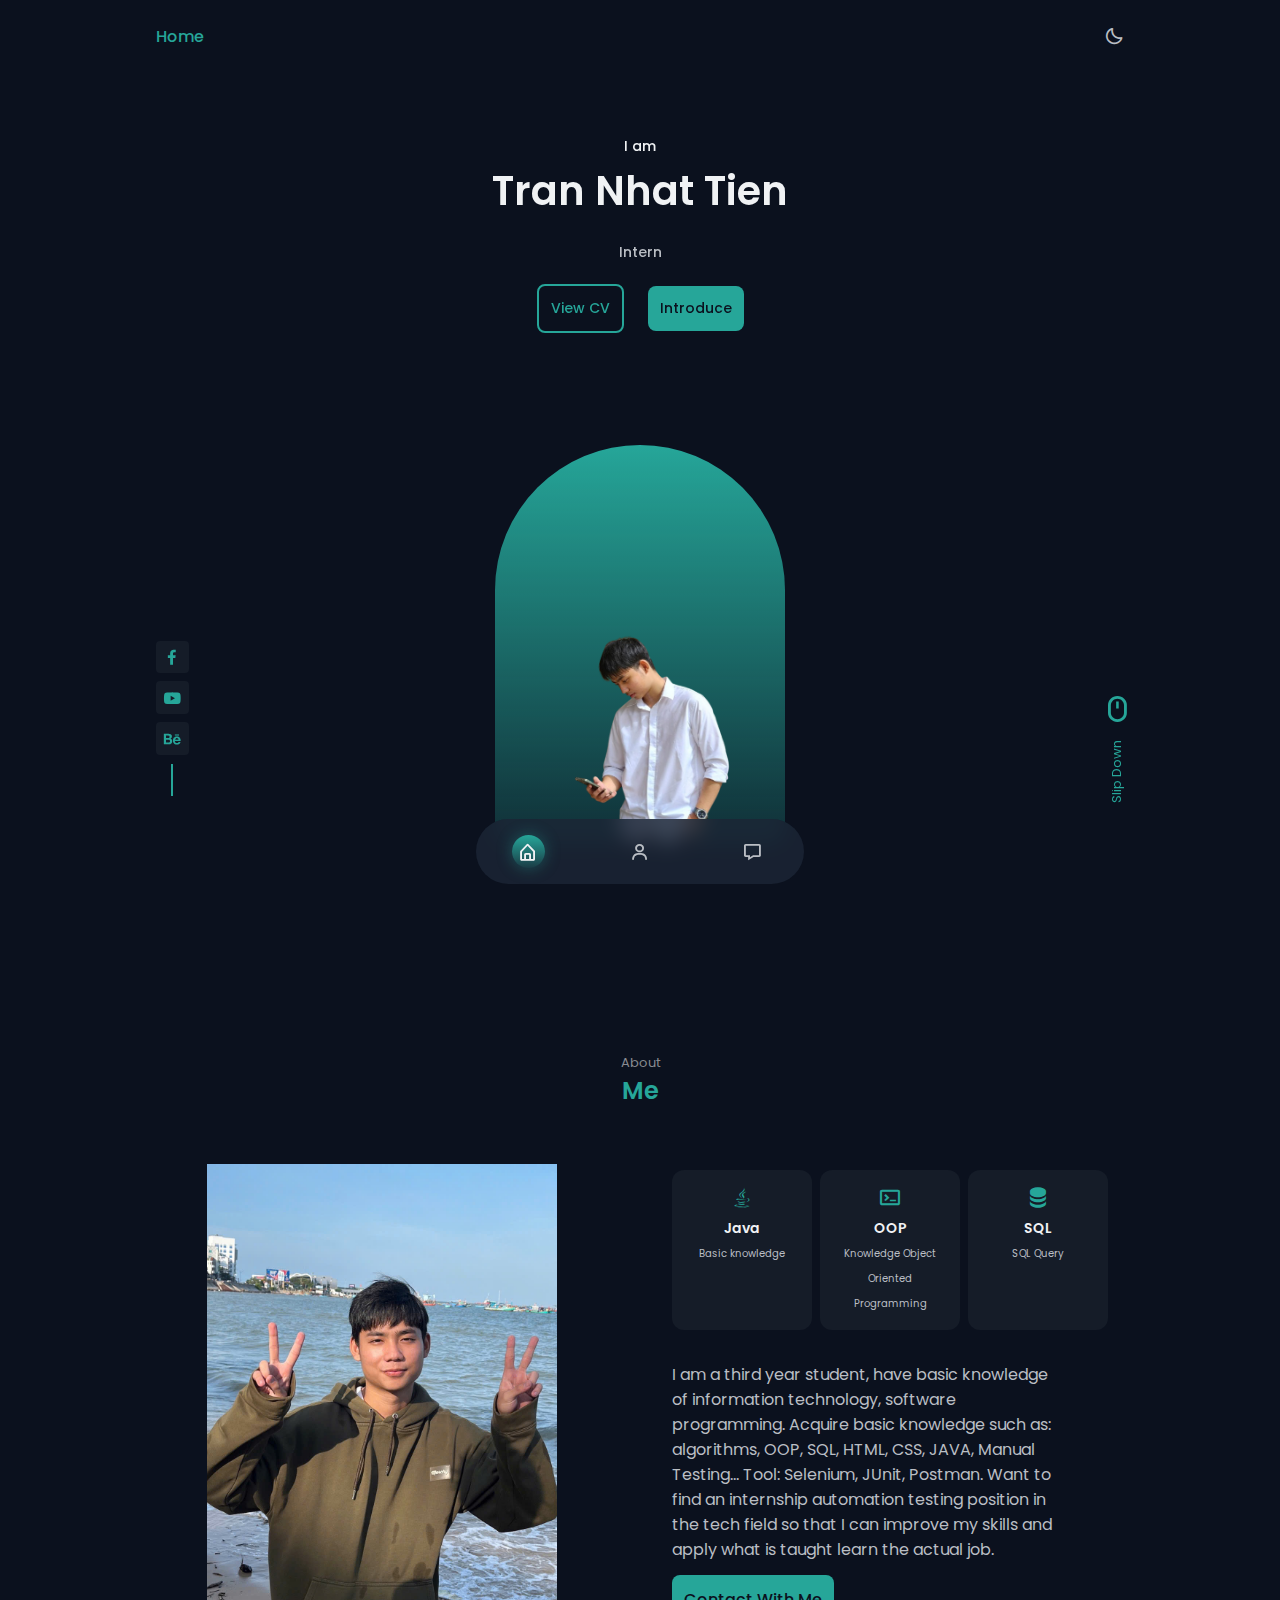
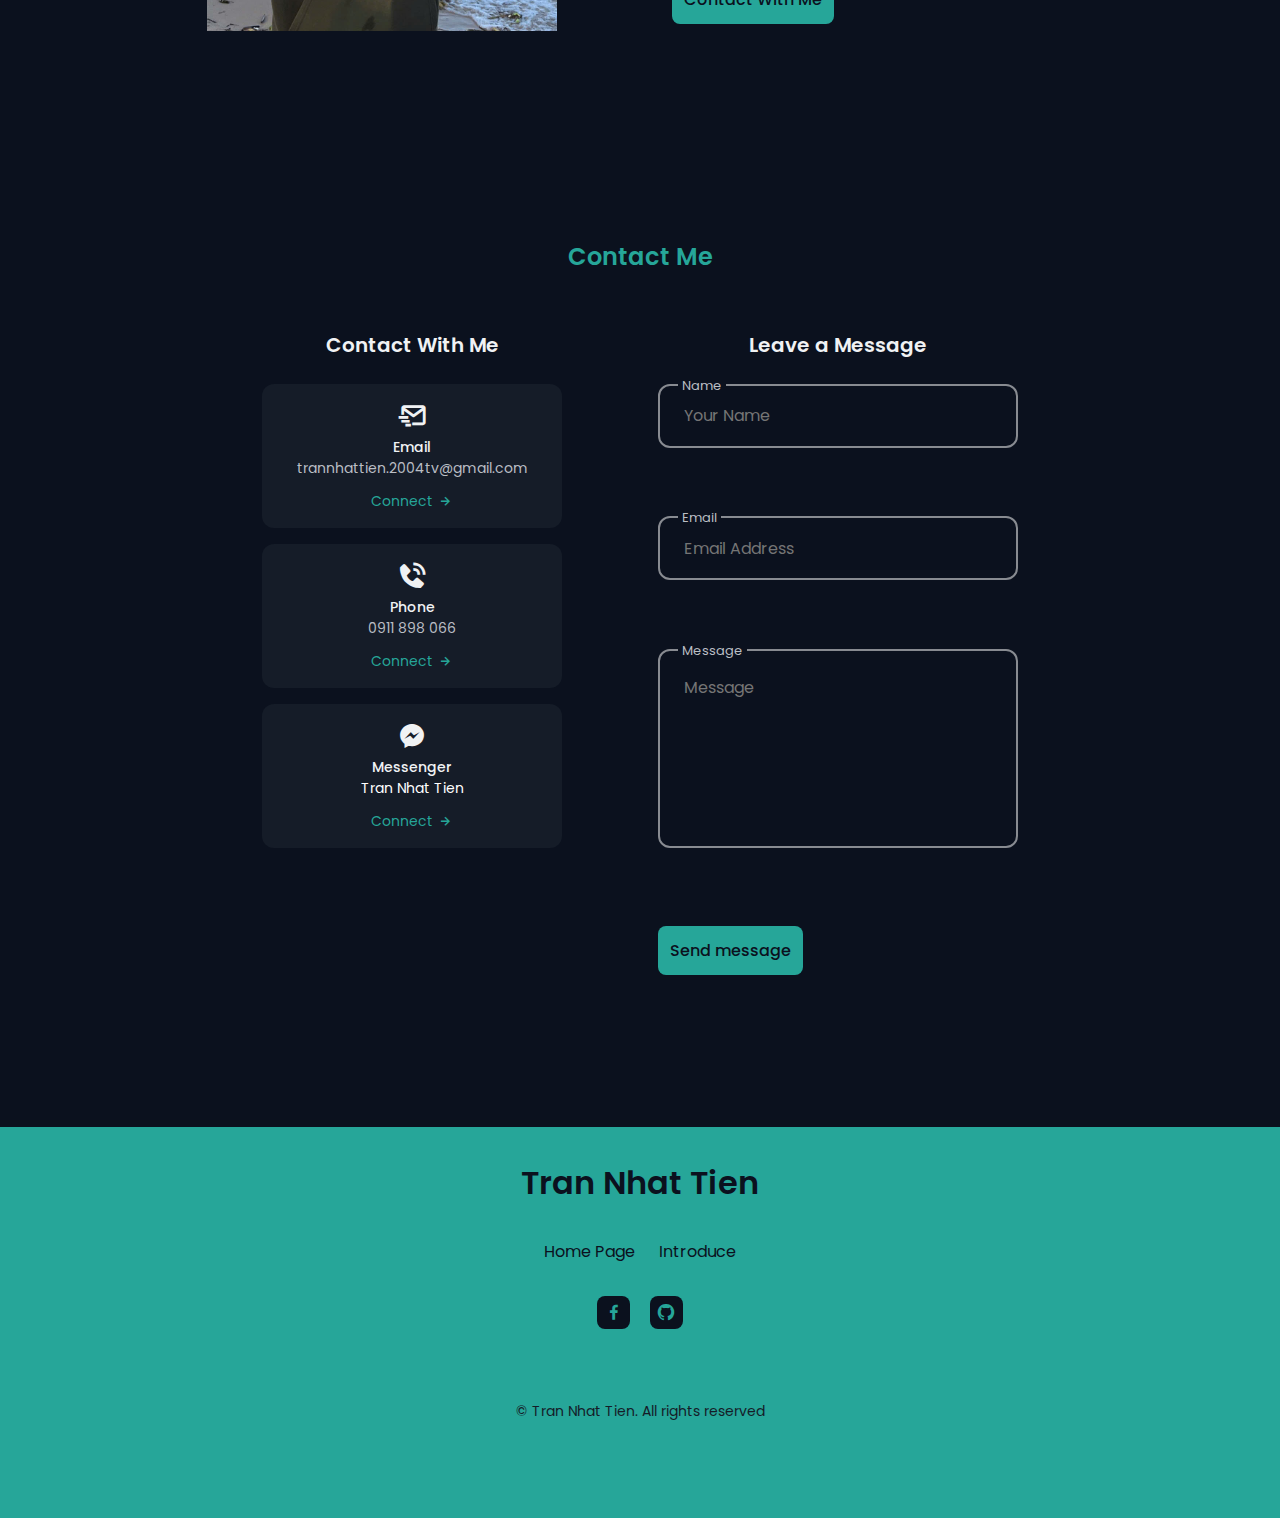
<file: index.html>
<!DOCTYPE html>
<html lang="en">

<head>
    <meta charset="UTF-8">
    <meta name="viewport" content="width=device-width, initial-scale=1.0">

    <!--=============== FAVICON ===============-->
    <link rel="shortcut icon" href="./assets/img/favicon.png" type="image/x-icon">

    <!--=============== BOXICONS ===============-->
    <link href='https://unpkg.com/boxicons@2.1.1/css/boxicons.min.css' rel='stylesheet'>

    <!--=============== SWIPER CSS ===============-->
    <link rel="stylesheet" href="./assets/css/swiper-bundle.min.css">

    <!--=============== CSS ===============-->
    <link rel="stylesheet" href="./assets/css/styles.css">

    <title>Trần Nhật Tiến</title>
</head>

<body>
    <!--=============== HEADER ===============-->
    <header class="header" id="header">
        <nav class="nav container">
            <a href="#" class="nav__logo">Home</a>

            <div class="nav__menu">
                <ul class="nav__list">
                    <li class="nav__item ">
                        <a href="#home" class="nav__link active-link">
                            <i class='bx bx-home-alt'></i>
                        </a>
                    </li>

                    <li class="nav__item">
                        <a href="#about" class="nav__link">
                            <i class='bx bx-user'></i>
                        </a>
                    </li>

                    <li class="nav__item">
                        <a href="#contact" class="nav__link">
                            <i class='bx bx-message'></i>
                        </a>
                    </li>
                </ul>
            </div>

            <!-- Theme Change Button -->
            <i class='bx bx-moon change-theme' id="theme-button"></i>
        </nav>
    </header>

    <!--=============== MAIN ===============-->
    <main class="main">
        <!--=============== HOME ===============-->
        <section class="home section" id="home">
            <div class="home__container container grid">
                <div class="home__data">
                    <span class="home__greeting">I am</span>
                    <h1 class="home__name">Tran Nhat Tien</h1>
                    <h3 class="home__education"><br>Intern<br><br>

                        <div class="home__buttons">
                            <a href="https://tiendoha.github.io/github-portforlio/CV.pdf" class="button button--ghost" target="_blank">
                                View CV
                            </a>
                            <a href="#about" class="button">Introduce</a>
                        </div>
                </div>
                <div class="home__handle">
                    <img src="./assets/img/tien.png" alt="" class="home__img">
                </div>

                <div class="home__social">
                    <a href="https://www.facebook.com/nhattien.tran.522/?locale=vi_VN" target="_blank" class="home__social-link">
                        <i class='bx bxl-facebook'></i>
                    </a>

                    <a href="#home" 
                        class="home__social-link ">
                        <i class='bx bxl-youtube'></i>
                    </a>

                    <a href="#home"  class="home__social-link ">
                        <i class='bx bxl-behance'></i>
                    </a>
                </div>

                <a href="#about" class="home__scroll">
                    <i class='bx bx-mouse home__scroll-icon'></i>
                    <span class="home__scroll-name">Slip Down</span>
                </a>
            </div>
        </section>

        <!--=============== ABOUT ===============-->
        <section class="about section" id="about">
            <span class="section__subtitle">About </span>
            <h2 class="section__title">Me</h2>

            <div class="about__container container grid">
                <img src="./assets/img/tien2.jpg" alt="" class="about__img">

                <div class="about__data">
                    <div class="about__info">
                        <div class="about__box">
                            <i class='bx bxl-java about__icon'></i>
                            <h3 class="about__title">Java</h3>
                            <span class="about__subtitle">Basic knowledge</span>
                        </div>
                        
                        <div class="about__box">
                            <i class='bx bx-terminal about__icon'></i>
                            <h3 class="about__title">OOP</h3>
                            <span class="about__subtitle">Knowledge Object Oriented Programming</span>
                        </div>
                        
                        <div class="about__box">
                            <i class='bx bxs-data about__icon'></i>
                            <h3 class="about__title">SQL</h3>
                            <span class="about__subtitle">SQL Query</span>
                        </div>
                    </div>

                    <p class="about__description">
                        I am a third year student, have basic knowledge of information technology, 
                        software programming. Acquire basic knowledge such as: 
                        algorithms, OOP, SQL, HTML, CSS, JAVA, Manual Testing...
                        Tool: Selenium, JUnit, Postman. 
                        Want to find an internship automation testing position in the tech field so that 
                        I can improve my skills and apply what is taught learn the actual job.
                        
                    </p>

                    <a href="#contact" class="button">Contact With Me</a>
                </div>
            </div>
        </section>

        <!--=============== WORK ===============-->
        <section class="work section" id="work">
            <span class="section__subtitle">My Portfolio</span>
            <h2 class="section__subtitle">Sản Phẩm Nổi Bật</h2>

            <div class="work__filters">
                <span class="work__item active-work" data-filter="all">All</span>
                <span class="work__item" data-filter=".web">Đồ Họa</span>
                <span class="work__item" data-filter=".movil">Web</span>
                <span class="work__item" data-filter=".behance">Behance</span>
            </div>

            <div class="work__container container grid">
                <div class="work__card mix web">
                    <img src="./assets/img/work1.jpg" alt="" class="work__img">

                    <h3 class="work__title">Thết Kế Đồ Họa</h3>
                    <a href="./2d.html" target="_blank" class="work__button">
                        Sản Phẩm <i class='bx bx-right-arrow-alt work__icon'></i>
                    </a>
                </div>

                <div class="work__card mix web">
                    <img src="./assets/img/work4.jpg" alt="" class="work__img">

                    <h3 class="work__title">Edit Video</h3>
                    <a href="./video.html" target="_blank" class="work__button">
                        Sản Phẩm <i class='bx bx-right-arrow-alt work__icon'></i>
                    </a>
                </div>

                <div class="work__card mix movil">
                    <img src="./assets/img/work5.jpg" alt="" class="work__img">

                    <h3 class="work__title">Thiết Kế Web</h3>
                    <a href="./web.html" target="_blank" class="work__button">
                        Sản Phẩm <i class='bx bx-right-arrow-alt work__icon'></i>
                    </a>
                </div>
                <div class="work__card mix behance">
                    <img src="./assets/img/work5.jpg" alt="" class="work__img">

                    <h3 class="work__title">Một Số Dự Án Nổi Bật Tại Behance</h3>
                    <a href="https://www.behance.net/tngnguyn74" target="_blank" class="work__button">
                        Sản Phẩm <i class='bx bx-right-arrow-alt work__icon'></i>
                    </a>
                </div>
            </div>
        </section>

        <!--=============== CONTACT ===============-->
        <section class="contact section" id="contact">
            
            <h2 class="section__title">Contact Me</h2>

            <div class="contact__container container grid">
                <div class="contact__content">
                    <h3 class="contact__title">Contact With Me</h3>

                    <div class="contact__info">
                        <div class="contact__card">
                            <i class='bx bx-mail-send contact__card-icon'></i>
                            <h3 class="contact__card-title">Email</h3>
                            <span class="contact__card-data">trannhattien.2004tv@gmail.com</span>

                            <a href="mailto:examplemail@correo.com" target="_blank" class="contact__button">
                                Connect <i class='bx bx-right-arrow-alt contact__button-icon'></i>
                            </a>
                        </div>

                        <div class="contact__card">
                            <i class='bx bxs-phone-call contact__card-icon'></i>
                            <h3 class="contact__card-title">Phone</h3>
                            <span class="contact__card-data">0911 898 066</span>

                            <a href="https://api.whatsapp.com/send?phone=0376142044&text=Hello" target="_blank"
                                class="contact__button">
                                Connect <i class='bx bx-right-arrow-alt contact__button-icon'></i>
                            </a>
                        </div>

                        <div class="contact__card">
                            <i class='bx bxl-messenger contact__card-icon'></i>
                            <h3 class="contact__card-title">Messenger</h3>
                            <span class="contact__card-data">
                                <a class="hi" href="https://www.facebook.com/nhattien.tran.522/?locale=vi_VN">Tran Nhat Tien</a>  
                            </span>

                            <a href="https://www.facebook.com/nhattien.tran.522/?locale=vi_VN" target="_blank" class="contact__button">
                                Connect <i class='bx bx-right-arrow-alt contact__button-icon'></i>
                            </a>
                        </div>
                    </div>
                </div>

                <div class="contact__content">
                    <h3 class="contact__title">Leave a Message</h3>

                    <form action="" class="contact__form" id="form-1">
                        <div class="contact__form-div">
                            <label for="fullname" class="contact__form-tag">Name</label>
                            <input id="fullname" name="fullname" type="text" placeholder="Your Name"
                                class="contact__form-input">
                            <span class="form-message"></span>
                        </div>

                        <div class="contact__form-div">
                            <label for="email" class="contact__form-tag">Email</label>
                            <input id="email" name="email" type="text" placeholder="Email Address"
                                class="contact__form-input">
                            <span class="form-message"></span>
                        </div>

                        <div class="contact__form-div contact__form-area">
                            <label for="" class="contact__form-tag">Message</label>
                            <textarea name="message" id="message" cols="30" rows="10" class="contact__form-input"
                                placeholder="Message "></textarea>
                            <span class="form-message"></span>
                        </div>

                        <button class="button form-submit">Send message</button>
                    </form>
                </div>
            </div>
        </section>
    </main>

    <!--=============== FOOTER ===============-->
    <footer class="footer">
        <div class="footer__container container">
            <h1 class="footer__title">Tran Nhat Tien</h1>

            <ul class="footer__list">
                <li>
                    <a href="#home" class="footer__link">Home Page</a>
                </li>
                <li>
                    <a href="#about" class="footer__link">Introduce </a>
                </li>
                
            </ul>

            <ul class="footer__social">
                <a href="https://www.facebook.com/nhattien.tran.522/?locale=vi_VN" target="_blank" class="footer__social-link">
                    <i class='bx bxl-facebook'></i>
                </a>
                
                <a href="https://github.com/tiendoha" target="_blank" class="footer__social-link">
                    <i class='bx bxl-github'></i>
                </a>
               
            </ul>

            <span class="footer__copy">
                &#169; Tran Nhat Tien. All rights reserved
            </span>
        </div>
    </footer>
    <div id="toast"></div>
    <!-- FORM VALIDATOR -->
    <script src="./assets/js/validator.js"></script>
    <script>
        Validator({
            form: '#form-1',
            formGroupSelector: '.contact__form-div',
            errorSelector: '.form-message',
            rules: [
                Validator.isRequired('#fullname', 'Please enter your name'),
                Validator.isRequired('#email', 'Please enter your email'),
                Validator.isEmail('#email', 'Email address is not valid'),
                Validator.isRequired('#message', 'Please enter a message'),
            ],
            onSubmit: function (data) {
                console.log(data);
            }
        });
    </script>
    <!-- TOAST MESENGES -->
    <script src="./assets/js/toast.js"></script>

    <!--=============== SCROLLREVEAL ===============-->
    <script src="./assets/js/scrollreveal.min.js"></script>

    <!--=============== MIXITUP FILTER ===============-->
    <script src="./assets/js/mixitup.min.js"></script>

    <!--=============== MAIN JS ===============-->
    <script src="./assets/js/main.js"></script>
</body>

</html>
</file>
<file: assets/css/styles.css>
/*=============== GOOGLE FONTS ===============*/
@import url("https://fonts.googleapis.com/css2?family=Poppins:wght@400;500;600&display=swap");

/*=============== VARIABLES CSS ===============*/
:root {
  --header-height: 3.5rem;

  /*========== Colors ==========*/
  /*Color mode HSL(hue, saturation, lightness)*/
  /*
        Purple: hsl(250, 66%, 75%)
        Blue: hsl(207, 90%, 72%)
        Pink: hsl(356, 66%, 75%)
        Teal: hsl(174, 63%, 62%)
  */
  --first-hue: 174;
  --sat: 63%;
  --lig: 40%;
  --second-hue: 219;
  --first-color: hsl(var(--first-hue), var(--sat), var(--lig));
  --first-color-alt: hsl(var(--first-hue), var(--sat), 60%); /* -4% */
  --title-color: hsl(var(--second-hue), 15%, 95%);
  --text-color: hsl(var(--second-hue), 8%, 75%);
  --text-color-light: hsl(var(--second-hue), 4%, 55%);
  --body-color: hsl(var(--second-hue), 48%, 8%);
  --container-color: hsl(var(--second-hue), 32%, 12%);

  /*========== Font and typography ==========*/
  /*.5rem = 8px | 1rem = 16px ...*/
  --body-font: "Poppins", sans-serif;
  --biggest-font-size: 1.75rem;
  --h1-font-size: 1.5rem;
  --h2-font-size: 1.25rem;
  --h3-font-size: 1rem;
  --normal-font-size: 0.938rem;
  --small-font-size: 0.813rem;
  --smaller-font-size: 0.75rem;
  --tiny-font-size: 0.625rem;

  /*========== Font weight ==========*/
  --font-medium: 500;
  --font-semibold: 600;

  /*========== z index ==========*/
  --z-tooltip: 10;
  --z-fixed: 100;
  --z-modal: 1000;
}

/* Responsive typography */
@media screen and (min-width: 968px) {
  :root {
    --biggest-font-size: 2.5rem;
    --h1-font-size: 2.25rem;
    --h2-font-size: 1.5rem;
    --h3-font-size: 1.25rem;
    --normal-font-size: 1rem;
    --small-font-size: 0.875rem;
    --smaller-font-size: 0.813rem;
  }
}

/*=============== BASE ===============*/
* {
  box-sizing: border-box;
  padding: 0;
  margin: 0;
}

html {
  scroll-behavior: smooth;
}

body,
button,
input,
textarea {
  font-family: var(--body-font);
  font-size: var(--normal-font-size);
}

body {
  background-color: var(--body-color);
  color: var(--text-color);
  transition: 0.4s; /* for light mode animation */
}

h1,
h2,
h3 {
  color: var(--title-color);
  font-weight: var(--font-semibold);
}

ul {
  list-style: none;
}

a {
  text-decoration: none;
}

button {
  cursor: pointer;
  border: none;
  outline: none;
}

img {
  max-width: 100%;
  height: auto;
}

/*=============== THEME ===============*/
.change-theme {
  font-size: 1.25rem;
  cursor: pointer;
  transition: 0.3s;
}
.change-theme:hover {
  color: var(--first-color);
}
/*========== Variables Dark theme ==========*/
body.light-theme {
  --title-color: hsl(var(--second-hue), 15%, 15%);
  --text-color: hsl(var(--second-hue), 8%, 35%);
  --body-color: hsl(var(--second-hue), 100%, 99%);
  --container-color: #fff;
}

/*========== 
    Color changes in some parts of 
    the website, in light theme
==========*/
.light-theme .scroll-header {
  box-shadow: 0 2px 4px hsla(0, 0%, 1%, 0.1);
}
.light-theme .nav__menu {
  background-color: hsla(var(--second-hue), 32%, 90%, 0.8);
}
.light-theme .section__subtitle {
  color: var(--text-color);
}
.light-theme .home__social-link {
  box-shadow: 0 2px 8px hsla(var(--second-hue), 48%, 8%, 0.1);
}
.light-theme .home__social::after,
.light-theme .footer__social-link {
  background-color: var(--title-color);
}
.light-theme .home__social-link,
.light-theme .home__scroll,
.light-theme .button,
.light-theme .button:hover,
.light-theme .active-work,
.light-theme .footer__title,
.light-theme .footer__link,
.light-theme .footer__copy {
  color: var(--title-color);
}
.light-theme .about__box {
  box-shadow: 0 2px 8px hsla(var(--second-hue), 48%, 8%, 0.1);
}
.light-theme .skills__content,
.light-theme .services__card,
.light-theme .work__card,
.light-theme .contact__card {
  box-shadow: 0 2px 16px hsla(var(--second-hue), 48%, 8%, 0.1);
}
.light-theme::-webkit-scrollbar {
  background-color: hsl(var(--second-hue), 8%, 66%);
}
.light-theme::-webkit-scrollbar-thumb {
  background-color: hsl(var(--second-hue), 8%, 54%);
}
.light-theme::-webkit-scrollbar-thumb:hover {
  background-color: hsl(var(--second-hue), 8%, 44%);
}
/*=============== REUSABLE CSS CLASSES ===============*/
.container {
  max-width: 968px;
  margin-left: 1rem;
  margin-right: 1rem;
}

.grid {
  display: grid;
  gap: 1.25rem;
}

.main {
  overflow: hidden;
}

.section {
  padding: 4.5rem 0 1rem;
}

.section__title,
.section__subtitle {
  text-align: center;
}

.section__title {
  font-size: var(--h2-font-size);
  color: var(--first-color);
  margin-bottom: 2rem;
}

.section__subtitle {
  display: block;
  font-size: var(--smaller-font-size);
  color: var(--text-color-light);
}

/*=============== HEADER & NAV===============*/
.header {
  position: fixed;
  top: 0;
  left: 0;
  width: 100%;
  background-color: var(--body-color);
  z-index: var(--z-fixed);
}
.nav {
  height: var(--header-height);
  display: flex;
  justify-content: space-between;
  align-items: center;
}
.nav__logo {
  color: var(--first-color);
  font-weight: var(--font-medium);
  transition: 0.4;
}
.nav__logo:hover {
  color: var(--first-color-alt);
}
.nav__menu {
  position: fixed;
  bottom: 1rem;
  background-color: hsl(var(--second-hue), 32%, 16%, 0.8);
  width: 90%;
  padding: 1rem 2.25rem;
  border-radius: 4rem;
  backdrop-filter: blur(10px);
}
.nav__list {
  display: flex;
  justify-content: space-between;
  align-items: center;
}
.nav__link {
  color: var(--text-color);
  font-size: 1.25rem;
  padding: 0.4rem;
  display: flex;
  border-radius: 5rem;
}

/* Active link */
.active-link {
  background: linear-gradient(
    180deg,
    hsla(var(--first-hue), var(--sat), var(--lig), 1),
    hsla(var(--first-hue), var(--sat), var(--lig), 0.2)
  );
  box-shadow: 0 0 16px hsla(var(--first-hue), var(--sat), var(--lig), 0.4);
  color: var(--title-color);
}

/* Change background header */
.scroll-header {
  box-shadow: 0 4px 4px hsla(0, 0%, 4%, 0.3);
}

/*=============== HOME ===============*/
.home__container {
  position: relative;
  row-gap: 4.5rem;
  padding-top: 2rem;
}
.home__data {
  text-align: center;
}
.home__greeting,
.home__education {
  font-size: var(--small-font-size);
  font-weight: var(--font-medium);
}
.home__greeting {
  display: block;
  color: var(--title-color);
  margin-bottom: 0.25rem;
}
.home__education {
  color: var(--text-color);
  margin-bottom: 2.5rem;
}
.home__name {
  font-size: var(--biggest-font-size);
}
.home__img {
  width: auto;
}
.home__handle {
  justify-self: center;
  width: 190px;
  height: 293px;
  background: linear-gradient(
    180deg,
    hsla(var(--first-hue), var(--sat), var(--lig), 1),
    hsla(var(--first-hue), var(--sat), var(--lig), 0.2)
  );
  border-radius: 10rem 10rem 1rem 1rem;
  display: flex;
  align-items: flex-end;
  justify-content: center;
}
.home__buttons {
  display: flex;
  justify-content: center;
  align-items: center;
  gap: 1.5rem;
}
.home__social,
.home__scroll {
  position: absolute;
}
.home__social {
  bottom: 5rem;
  left: 0;
  display: grid;
  row-gap: 0.5rem;
}
.home__social-link {
  width: max-content;
  background-color: var(--container-color);
  color: var(--first-color);
  padding: 0.25rem;
  border-radius: 0.25rem;
  display: flex;
  font: 1rem;
  transition: 0.4s;
}
.home__social-link:hover {
  background-color: var(--first-color);
  color: #fff;
}
.home__social::after {
  content: "";
  width: 32px;
  height: 2px;
  background-color: var(--first-color);
  transform: rotate(90deg) translate(16px, 3px);
}
.home__scroll {
  color: var(--first-color);
  right: -1.5rem;
  bottom: 4rem;
  display: grid;
  row-gap: 2.25rem;
  justify-items: center;
}
.home__scroll-icon {
  font-size: 1.25rem;
}
.home__scroll-name {
  font-size: var(--smaller-font-size);
  transform: rotate(-90deg);
}
/*=============== BUTTONS ===============*/
.button {
  display: inline-block;
  background-color: var(--first-color);
  color: var(--body-color);
  padding: 0.75rem;
  border-radius: 0.5rem;
  font-weight: var(--font-medium);
  transition: 0.4s;
}
.button:hover {
  background-color: var(--first-color-alt);
  color: var(--body-color);
}
.button--ghost {
  background-color: transparent;
  border: 2px solid var(--first-color);
  color: var(--first-color);
}

/*=============== ABOUT ===============*/
.about__container {
  row-gap: 2.5rem;
}
.about__img {
  width: 220px;
  border-radius: 1.5ren;
  justify-self: center;
}
.about__data {
  text-align: center;
}
.about__info {
  display: grid;
  grid-template-columns: repeat(3, 1fr);
  gap: 0.5rem;
  margin-bottom: 2rem;
}
.about__box {
  background-color: var(--container-color);
  border-radius: 0.75rem;
  padding: 0.75rem 0.75rem;
}
.about__icon {
  font-size: 1.5rem;
  color: var(--first-color);
  margin-bottom: 0.5rem;
}
.about__title {
  font-size: var(--small-font-size);
}
.about__subtitle {
  font-size: var(--tiny-font-size);
}
.about__description {
  margin-bottom: 2rem;
}

/*=============== SKILLS ===============*/
.skills__container {
  row-gap: 2rem;
  padding-top: 1rem;
}
.skills__content {
  background-color: var(--container-color);
  padding: 1.5rem;
  border-radius: 1.25rems;
}
.skills__title {
  font-size: var(--normal-font-size);
  font-weight: var(--font-medium);
  color: var(--first-color);
  text-align: center;
  margin-bottom: 1.5rem;
}
.skills__box {
  display: flex;
  justify-content: center;
  column-gap: 2.5rem;
}
.skills__group {
  display: grid;
  align-content: flex-start;
  row-gap: 1rem;
}
.skills__data {
  display: flex;
  column-gap: 0.5rem;
}
.skills .bx-check-circle {
  font-size: 1rem;
  color: var(--first-color);
}
.skills__name {
  font-size: var(--normal-font-size);
  font-weight: var(--font-medium);
  line-height: 18px;
}
.skills__level {
  font-size: var(--tiny-font-size);
}

/*=============== SERVICES ===============*/
.services__container {
  grid-template-columns: repeat(2, 1fr);
  gap: 1.5rem;
  padding-top: 1rem;
}
.services__card {
  background-color: var(--container-color);
  padding: 3rem 1.5rem 1.5rem;
  border-radius: 1rem;
}
.services__title {
  font-size: var(--h3-font-size);
  margin-bottom: 2.5rem;
}
.services__button {
  color: var(--first-color);
  font-size: var(--small-font-size);
  display: flex;
  align-items: center;
  column-gap: 0.25rem;
  cursor: pointer;
}
.services__button:hover .services__icon {
  transform: translateX(0.5rem);
}
.services__icon {
  font-size: 1rem;
  transition: 0.4s;
}
/* Services modal */
.services__modal {
  position: fixed;
  inset: 0;
  background-color: hsla(var(--second-hue), 28%, 16%, 0.7);
  padding: 2rem 1rem;
  display: grid;
  place-items: center;
  transition: 0.4s;
  z-index: var(--z-modal);
  visibility: hidden;
  opacity: 0;
}
.services__modal-content {
  position: relative;
  background-color: var(--body-color);
  padding: 4.5rem 1.5rem 2rem;
  border-radius: 1.5rem;
}
.services__modal-title,
.services__modal-description {
  text-align: center;
}
.services__modal-title {
  font-size: var(--h3-font-size);
  color: var(--first-color);
  margin-bottom: 1rem;
}
.services__modal-description {
  font-size: var(--small-font-size);
  margin-bottom: 2rem;
}
.services__modal-list {
  display: grid;
  row-gap: 0.75rem;
}
.services__modal-item {
  display: flex;
  align-items: flex-start;
  column-gap: 0.5rem;
}
.services__modal-icon {
  font-size: 1.5rem;
  color: var(--first-color);
}
.services__modal-info {
  font-size: var(--small-font-size);
}
.services__modal-close {
  position: absolute;
  top: 1.5rem;
  right: 1.5rem;
  font-size: 1.5rem;
  color: var(--first-color);
  cursor: pointer;
}
/*Active modal*/
.active-modal {
  opacity: 1;
  visibility: visible;
}

/*=============== WORK ===============*/
.work__container {
  padding-top: 1rem;
}
.work__filters {
  display: flex;
  justify-content: center;
  align-items: center;
  column-gap: 0.75rem;
  margin-bottom: 2rem;
}
.work__item {
  cursor: pointer;
  color: var(--title-color);
  padding: 0.25rem 0.75rem;
  font-size: var(--font-medium);
  border-radius: 0.5rem;
}
.work__card {
  background-color: var(--container-color);
  padding: 1rem;
  border-radius: 1rem;
}
.work__img {
  border-radius: 1rem;
  margin-bottom: 0.75rem;
}
.work__title {
  font-size: var(--normal-font-size);
  font-weight: var(--font-medium);
  margin-bottom: 0.25rem;
}
.work__button {
  width: max-content;
  color: var(--first-color);
  font-size: var(--small-font-size);
  display: flex;
  align-items: center;
  column-gap: 0.25rem;
}
.work__button:hover .work__icon {
  transform: translateX(0.25rem);
}
.work__icon {
  font-size: 1rem;
  transition: 0.4s;
}

/* Active item work*/
.active-work {
  background-color: var(--first-color);
  color: var(--body-color);
}

/*=============== CONTACT ===============*/
.contact__container {
  row-gap: 3rem;
  padding-bottom: 3rem;
}
.contact__title {
  text-align: center;
  font-size: var(--h3-font-size);
  margin-bottom: 1.5rem;
}
.contact__info {
  display: grid;
  gap: 1rem;
}
.contact__card {
  background-color: var(--container-color);
  padding: 1rem;
  border-radius: 0.75rem;
  text-align: center;
}
.contact__card-icon {
  font-size: 2rem;
  color: var(--title-color);
  margin-bottom: 0.25rem;
}
.contact__card-title,
.contact__card-data {
  font-size: var(--small-font-size);
}
.contact__card-title {
  font-weight: var(--font-medium);
}
.contact__card-data {
  display: block;
  margin-bottom: 0.75rem;
}
.contact__button {
  color: var(--first-color);
  font-size: var(--small-font-size);
  display: flex;
  align-items: center;
  justify-content: center;
  column-gap: 0.25rem;
}
.contact__button:hover .contact__button-icon {
  transform: translateX(0.25rem);
}
.contact__button-icon {
  font-size: 1rem;
  transition: 0.4s;
}

.form-message {
  font-size: 1rem;
  line-height: 1.6rem;
  padding: 4px 0 0;
  text-align: left;
  display: block;
}
.contact__form-div {
  display: flex;
  flex-direction: column-reverse;
  position: relative;
  margin-bottom: 1.7rem;
  height: 6rem;
  flex: 1;
}
.contact__form-div.invalid .form-message {
  color: #f33a58;
}
.contact__form-div.invalid .contact__form-input {
  border-color: #f33a58;
}
.contact__form-input {
  position: absolute;
  left: 0;
  top: 0;
  width: 100%;
  height: 4rem;
  border: 2px solid var(--text-color-light);
  background: none;
  color: var(--text-color);
  outline: none;
  padding: 1.5rem;
  border-radius: 0.75rem;
  z-index: 1;
}
.contact__form-tag {
  position: absolute;
  top: -0.75rem;
  left: 1.25rem;
  font-size: var(--smaller-font-size);
  padding: 0.25rem;
  z-index: 10;
  background-color: var(--body-color);
}
.contact__form-area {
  height: 15rem;
}
.contact__form-area textarea {
  resize: none;
  height: 12.4rem;
}

/*=============== FOOTER ===============*/
.footer {
  background-color: var(--first-color);
}
.footer__container {
  padding: 2rem 0rem 6rem;
}
.footer__title,
.footer__link {
  color: var(--body-color);
}
.footer__title {
  text-align: center;
  margin-bottom: 2rem;
}
.footer__list {
  display: flex;
  justify-content: center;
  column-gap: 1.5rem;
  margin-bottom: 2rem;
}
.footer__social {
  display: flex;
  justify-content: center;
  column-gap: 1.25rem;
}
.footer__social-link {
  background-color: var(--body-color);
  color: var(--first-color);
  padding: 0.25rem;
  border-radius: 0.25rem;
  font-size: 1rem;
  display: inline-flex;
}
.footer__copy {
  display: block;
  margin-top: 4.5rem;
  color: var(--container-color);
  text-align: center;
  font-size: var(--small-font-size);
}

/*=============== SCROLL BAR ===============*/
::-webkit-scrollbar {
  width: 0.6rem;
  border-radius: 0.5rem;
  background-color: hsl(var(--second-hue), 8%, 38%);
}
::-webkit-scrollbar-thumb {
  background-color: hsl(var(--second-hue), 8%, 28%);
  border-radius: 0.5rem;
}
::-webkit-scrollbar-thumb:hover {
  background-color: hsl(var(--second-hue), 8%, 20%);
}

/*=============== BREAKPOINTS ===============*/
/* For small devices */
@media screen and (max-width: 320px) {
  .nav__menu {
    padding: 1rem 1.5rem;
  }
  .home__buttons {
    flex-direction: column;
  }
  .home__handle {
    width: 150px;
    height: 253px;
  }
  .home__img {
    width: 130px;
  }
  .about__info {
    grid-template-columns: repeat(2, 1fr);
  }
  .skills__box {
    column-gap: 1rem;
  }
  .skills__name {
    font-size: var(--small-font-size);
  }
  .services__container {
    grid-template-columns: 145px;
    justify-content: center;
  }
  .work__item {
    font-size: var(--small-font-size);
  }
  .work__filters {
    column-gap: 0.25rem;
  }
}

/* For medium devices */
@media screen and (min-width: 576px) {
  .nav__menu {
    width: 328px;
    left: 0;
    right: 0;
    margin: auto;
  }
  .about__info {
    grid-template-columns: repeat(3, 140px);
    justify-content: center;
  }
  .about__description {
    padding: 0 5rem;
  }
  .skills__container {
    justify-content: center;
  }
  .skills__content {
    padding: 2rem 4rem;
  }
  .services__container {
    grid-template-columns: repeat(2, 160px);
    justify-content: center;
  }
  .services__modal-content {
    width: 500px;
    padding: 4.5rem 2.5rem 2.5rem;
  }
  .services__modal-description {
    padding: 0 3.5rem;
  }
  .work__container {
    justify-content: center;
  }
  .work__img {
    width: 295px;
  }
  .contact__info {
    grid-template-columns: 300px;
    justify-content: center;
  }
  .contact__form {
    width: 360px;
    margin: 0 auto;
  }
}
@media screen and (min-width: 767px) {
  .work__container {
    grid-template-columns: repeat(2, max-content);
  }
  .contact__container {
    grid-template-columns: repeat(2, max-content);
    justify-content: center;
    column-gap: 3rem;
  }
}
/* For large devices */
@media screen and (min-width: 992px) {
  .container {
    margin-left: auto;
    margin-right: auto;
  }
  .section {
    padding: 6.5rem 1rem;
  }
  .section__title {
    margin-bottom: 3.5rem;
  }
  .nav {
    height: calc(var(--header-height) + 1rem);
  }
  .home__handle {
    width: 290px;
    height: 400px;
  }
  .home__img {
    width: 220px;
  }
  .home__social-link {
    padding: 0.4rem;
    font-size: 1.25rem;
  }
  .home__social::after {
    transform: rotate(90deg) translate(16px, 0);
  }
  .home__scroll-icon {
    font-size: 2rem;
  }
  .about__container {
    grid-template-columns: repeat(2, 1fr);
    align-items: center;
    column-gap: 4rem;
  }
  .about__img {
    width: 350px;
  }
  .about__data {
    text-align: initial;
  }
  .about__info {
    justify-content: initial;
  }
  .about__box {
    text-align: center;
    padding: 1rem 1.25rem;
  }
  .about__description {
    padding: 0 4rem 0 0;
    margin-bottom: 0.8rem;
  }
  .skills__container {
    grid-template-columns: repeat(2, 350px);
    column-gap: 3rem;
  }
  .services__container {
    grid-template-columns: repeat(3, 192px);
    column-gap: 3rem;
  }
  .services__card {
    padding: 5rem 2rem 1.5rem;
  }
  .work__container {
    gap: 3rem;
  }
  .work__card {
    padding: 1.25rem;
  }
  .work__img {
    margin-bottom: 1rem;
  }
  .work__title {
    margin-bottom: 0.5rem;
  }
  .contact__container {
    column-gap: 6rem;
  }
  .contact__form-div {
    margin-bottom: 2.3rem;
  }
  .footer__social-link {
    font-size: 1.25rem;
    padding: 0.4rem;
    border-radius: 0.5rem;
  }
}
/* Toast Messenger */
#toast {
  position: fixed;
  top: calc(var(--header-height) + 32px);
  right: 32px;
  z-index: 9999;
}
.toast {
  display: flex;
  align-items: center;
  justify-content: space-between;
  background: #fff;
  min-width: 300px;
  max-width: 450px;
  border-radius: 2px;
  border-left: 4px solid;
  box-shadow: 0 5px 8px rgba(0, 0, 0, 0.08);
  padding: 20px 0;
  animation: slideInLeft ease 0.3s, fadeOut linear 1s 3s forwards;
}
@keyframes slideInLeft {
  from {
    transform: translateX(calc(100% + 32px));
    opacity: 0;
  }
  to {
    transform: translateX(0);
    opacity: 1;
  }
}
@keyframes fadeOut {
  to {
    opacity: 0;
  }
}
.toast + .toast {
  margin-top: 20px;
}
.toast__icon {
  font-size: 24px;
}
.toast__icon,
.toast__close {
  padding: 0 16px;
}
.toast__body {
  flex-grow: 1;
}
.toast__title {
  font-size: 16px;
  font-weight: 600;
  color: #333;
}
.toast__msg {
  font-size: 14px;
  color: #8888;
  line-height: 1.5;
}
.toast__close {
  font-size: 20px;
  color: rgba(0, 0, 0, 1);
  cursor: pointer;
}
.toast--success {
  border-color: #47d864;
}
.toast--success .toast__icon {
  color: #47d864;
}
.toast--error {
  border-color: #ff623d;
}
.toast--error .toast__icon {
  color: #ff623d;
}


.hi {
  color : white;
}

#work {
  display: none;
}

.none {
  display: none;
}
</file>
